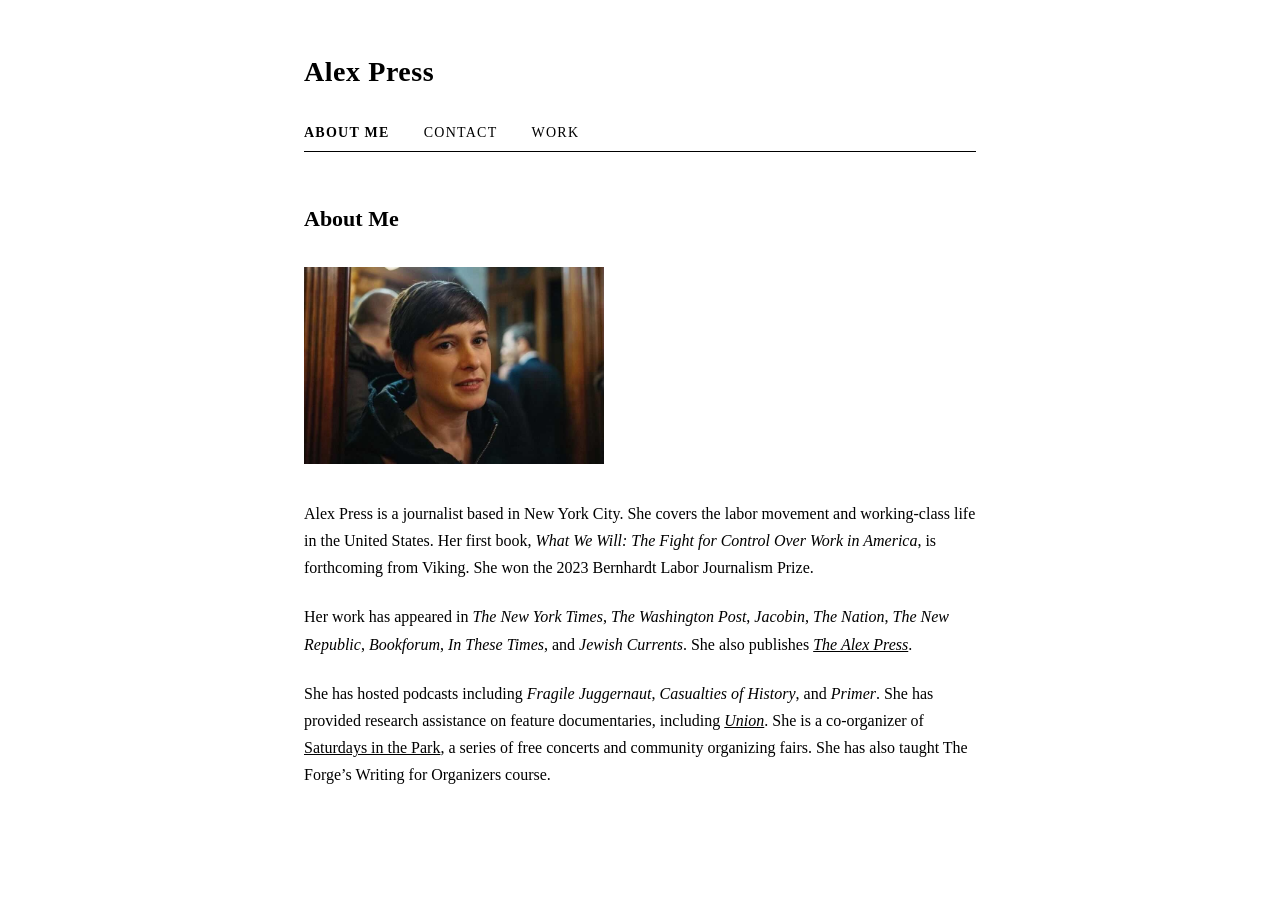
<file: index.html>
<!doctype html>
<html lang="en">
<head>
  <meta charset="utf-8">
  <meta name="viewport" content="width=device-width, initial-scale=1">
  <title>Alex Press</title>
  <meta name="description" content="Alex Press is a journalist based in New York City. She writes about the labor movement and working-class life in the United States.">
  <link rel="stylesheet" href="style.css?v=4">
</head>
<body>

  <div class="wrap">

    <!-- ===== Header (identical on every page) ===== -->
    <div class="site-name"><a href="index.html">Alex Press</a></div>
    <nav>
      <a href="index.html" class="current">About Me</a>
      <a href="contact.html">Contact</a>
      <a href="work.html">Work</a>
    </nav>

    <!-- ===== Page content ===== -->
    <h1>About Me</h1>

    <!-- HEADSHOT: to change the photo, replace images/headshot.jpg with a new file of the same name. -->

    <img src="images/headshot.jpg" alt="Alex Press" class="headshot">

    <p>Alex Press is a journalist based in New York City. She covers the labor movement and working-class life in the United States. Her first book, <em>What We Will: The Fight for Control Over Work in America</em>, is forthcoming from Viking. She won the 2023 Bernhardt Labor Journalism Prize.</p>

    <p>Her work has appeared in <em>The New York Times</em>, <em>The Washington Post</em>, <em>Jacobin</em>, <em>The Nation</em>, <em>The New Republic</em>, <em>Bookforum</em>, <em>In These Times</em>, and <em>Jewish Currents</em>. She also publishes <em><a href="https://thealexpress.substack.com/" target="_blank" rel="noopener">The Alex Press</a></em>.</p>

    <p>She has hosted podcasts including <em>Fragile Juggernaut</em>, <em>Casualties of History</em>, and <em>Primer</em>. She has provided research assistance on feature documentaries, including <a href="https://www.unionthefilm.com/" target="_blank" rel="noopener"><em>Union</em></a>. She is a co-organizer of <a href="https://saturdaysinthepark.com/" target="_blank" rel="noopener">Saturdays in the Park</a>, a series of free concerts and community organizing fairs. She has also taught The Forge&rsquo;s Writing for Organizers course.</p>
  </div>

</body>
</html>
</file>
<file: style.css>
/* ==========================================================================
   Alex Press — site styles
   White background, black text, Times New Roman 12pt throughout.
   ========================================================================== */

* {
  box-sizing: border-box;
}

/* ---- FONT ------------------------------------------------------------
   Arial is the current choice. To try another, comment out the active
   line below and uncomment one of the alternatives. Nothing else changes.
   ---------------------------------------------------------------------- */

body {
  margin: 0;
  background: #ffffff;
  color: #000000;

  /* font-family: Arial, Helvetica, sans-serif; */                     /* the original */
  /* font-family: Helvetica, "Helvetica Neue", Arial, sans-serif; */   /* slightly softer */
  /* font-family: Georgia, "Times New Roman", serif; */                /* serif, more literary */
  font-family: "Times New Roman", Times, serif;                      /* ACTIVE: newspaper serif */

  font-size: 16px; /* 16px = 12pt */
  line-height: 1.7;
  -webkit-font-smoothing: antialiased;
}

/* Centered single column, like the reference site */
.wrap {
  max-width: 720px;
  margin: 0 auto;
  padding: 48px 24px 96px;
}

/* --- Header ------------------------------------------------------------ */

.site-name {
  font-size: 28px;
  font-weight: bold;
  letter-spacing: 0.02em;
  margin: 0 0 22px;
}

.site-name a {
  color: #000000;
  text-decoration: none;
}

nav {
  border-bottom: 1px solid #000000;
  padding-bottom: 6px;   /* gap between the tabs and the black line */
  margin-bottom: 48px;   /* gap between the line and the page content */
}

nav a {
  color: #000000;
  text-decoration: none;
  font-size: 14px;
  text-transform: uppercase;
  letter-spacing: 0.09em;
  margin-right: 30px;
}

nav a:last-child {
  margin-right: 0;
}

nav a:hover {
  text-decoration: underline;
}

/* The page you're currently on */
nav a.current {
  font-weight: bold;
}

/* --- Page content ------------------------------------------------------ */

h1 {
  font-size: 22px;
  font-weight: bold;
  margin: 0 0 30px;
}

/* Section headings on the Work page ("Writing", "Podcasts").
   Same size as h1 so the two sections read as equals. */
h2 {
  font-size: 22px;
  font-weight: bold;
  margin: 0 0 20px;
}

/* Space above a subhead that follows a previous section */
h2 + .work-list,
.work-list + h2 {
  margin-top: 0;
}

.work-list + h2 {
  margin-top: 44px;
}

p {
  margin: 0 0 22px;
}

/* --- Work page lists --------------------------------------------------- */

.work-list {
  list-style: none;
  padding: 0;
  margin: 0;
}

.work-list li {
  margin-bottom: 12px;
}

.work-list li:last-child {
  margin-bottom: 0;
}

p:last-child {
  margin-bottom: 0;
}

a {
  color: #000000;
}

/* --- Headshot ---------------------------------------------------------- */

.headshot {
  width: 300px;
  max-width: 100%;
  height: auto;
  display: block;
  margin: 0 0 36px;
}

/* Temporary grey box shown until the real photo is added */
.headshot-placeholder {
  width: 300px;
  max-width: 100%;
  aspect-ratio: 4 / 5;
  border: 1px solid #000000;
  display: flex;
  align-items: center;
  justify-content: center;
  text-align: center;
  font-size: 13px;
  line-height: 1.5;
  padding: 20px;
  margin: 0 0 36px;
}

/* --- Contact page ------------------------------------------------------ */

.contact-list {
  list-style: none;
  padding: 0;
  margin: 0;
}

.contact-list li {
  margin-bottom: 16px;
}

/* --- Phones ------------------------------------------------------------ */

@media (max-width: 600px) {
  .wrap {
    padding: 40px 20px 64px;
  }

  .site-name {
    font-size: 24px;
  }

  nav a {
    margin-right: 20px;
    display: inline-block;
    margin-bottom: 6px;
  }
}
</file>
